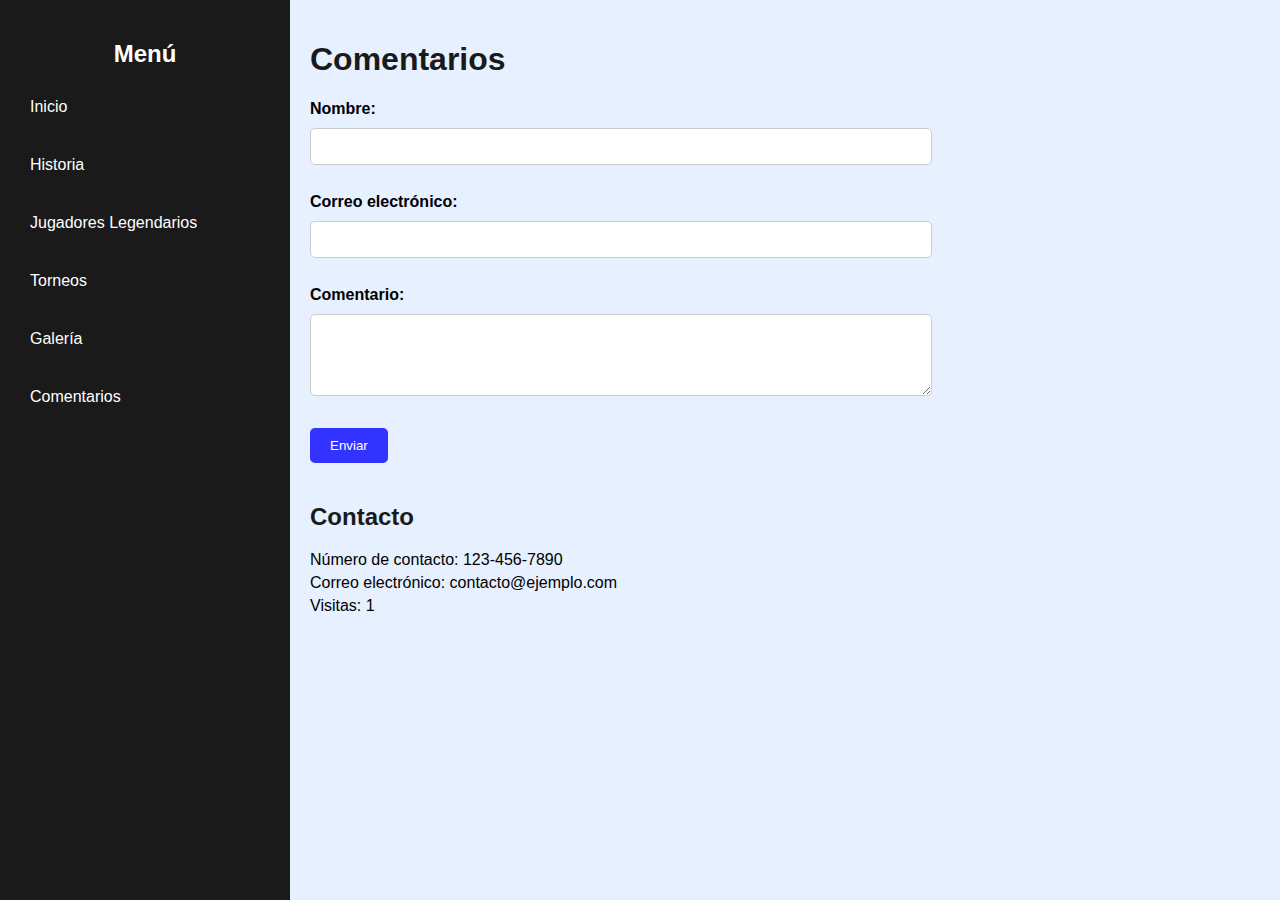
<file: comentarios.html>
<!DOCTYPE html>
<html lang="es">
<head>
    <meta charset="UTF-8">
    <meta name="viewport" content="width=device-width, initial-scale=1.0">
    <title>Comentarios</title>
    <link rel="stylesheet" href="styles.css">
</head>
<body>
    <div class="sidebar">
        <h2>Menú</h2>
        <ul>
            <li><a href="index.html">Inicio</a></li>
            <li><a href="historia.html">Historia</a></li>
            <li><a href="jugadores">Jugadores Legendarios</a></li>
            <li><a href="torneos.html">Torneos</a></li>
          <li><a href="galeria.html">Galería</a></li>
           <li><a href="comentarios.html">Comentarios</a></li>
        </ul>
    </div>
    <div class="content">
        <h1>Comentarios</h1>
        <form action="#" method="post">
            <label for="name">Nombre:</label><br>
            <input type="text" id="name" name="name" required><br><br>
            <label for="email">Correo electrónico:</label><br>
            <input type="email" id="email" name="email" required><br><br>
            <label for="comment">Comentario:</label><br>
            <textarea id="comment" name="comment" rows="4" required></textarea><br><br>
            <input type="submit" value="Enviar">
        </form>
        <div class="contact-info">
            <h2>Contacto</h2>
            <p>Número de contacto: 123-456-7890</p>
            <p>Correo electrónico: contacto@ejemplo.com</p>
            <p>Visitas: <span id="visitas">0</span></p> 
        </div>
    </div>

    <script src="script.js"></script>
</body>
</html>
</file>
<file: styles.css>
body {
    font-family: Arial, sans-serif;
    margin: 0;
    padding: 0;
    display: flex;
    height: 100vh;
}

.sidebar {
    background-color: #1A1A1A; /* Negro */
    color: white;
    width: 250px;
    padding: 20px;
    box-shadow: 2px 0 5px rgba(0,0,0,0.1);
}

.sidebar h2 {
    text-align: center;
}

.sidebar ul {
    list-style-type: none;
    padding: 0;
}

.sidebar ul li {
    margin: 20px 0;
}

.sidebar ul li a {
    color: white;
    text-decoration: none;
    display: block;
    padding: 10px;
    border-radius: 5px;
}

.sidebar ul li a:hover {
    background-color: #3333FF; /* Azul claro */
}

.content {
    flex: 1;
    padding: 20px;
    background-color: #E6F0FF; /* Azul muy claro */
    overflow-y: auto;
}

.content h1 {
    color: #1A1A1A; /* Negro */
}

.section {
    margin-bottom: 40px;
}

.section img {
    max-width: 100%;
    height: auto;
    display: block;
    margin-bottom: 10px;
}

.gallery {
    display: flex;
    flex-wrap: wrap;
    gap: 10px;
}

.gallery img {
    flex: 1 1 calc(33.333% - 10px);
    max-width: calc(33.333% - 10px);
    height: auto;
}

form {
    max-width: 600px;
    margin: 20px 0;
}

form label {
    font-weight: bold;
}

form input[type="text"],
form input[type="email"],
form textarea {
    width: 100%;
    padding: 10px;
    margin: 10px 0;
    border: 1px solid #ccc;
    border-radius: 5px;
}

form input[type="submit"] {
    background-color: #3333FF; /* Azul claro */
    color: white;
    padding: 10px 20px;
    border: none;
    border-radius: 5px;
    cursor: pointer;
}

form input[type="submit"]:hover {
    background-color: #1A1A80; /* Azul más oscuro */
}

.contact-info {
    margin-top: 40px;
}

.contact-info h2 {
    color: #1A1A1A; /* Negro */
}

.contact-info p {
    margin: 5px 0;
}
</file>
